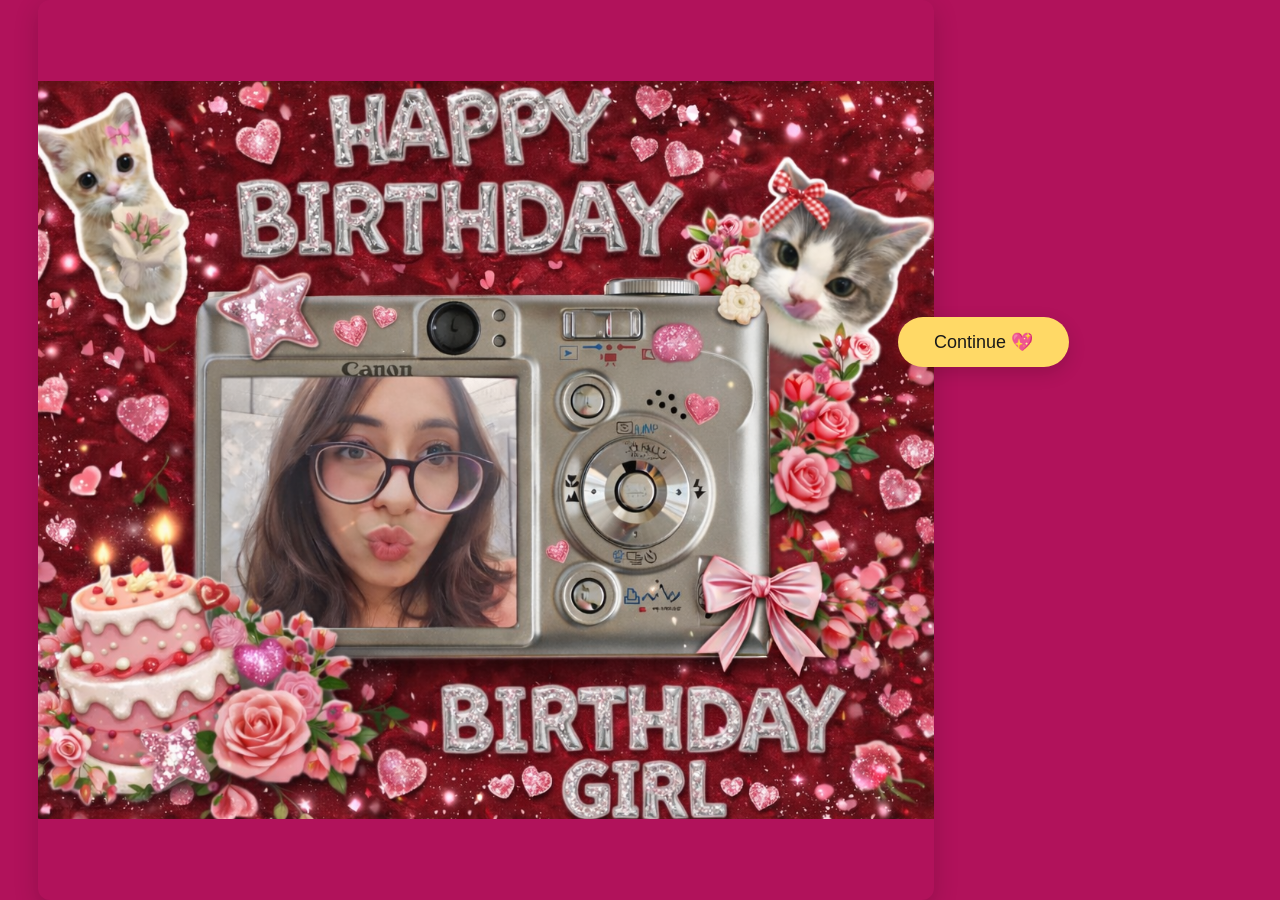
<file: Birthday website/index.html>
<!DOCTYPE html>
<html lang="en">

<head>
  <meta charset="UTF-8">
  <meta name="viewport" content="width=device-width, initial-scale=1.0">
  <title>Happy Birthday</title>
  <link rel="stylesheet" href="style.css">
</head>

<body class="pink-bg">

  <div class="hero">
    <img src="images/Hero.jpg" class="hero-img" alt="Birthday Image">

    <button class="continue-btn bounce shine" onclick="location.href='moments.html'">
      Continue 💖
    </button>
  </div>

  <div class="floating-container"></div>

  <script src="script.js"></script>

</body>

</html>
</file>
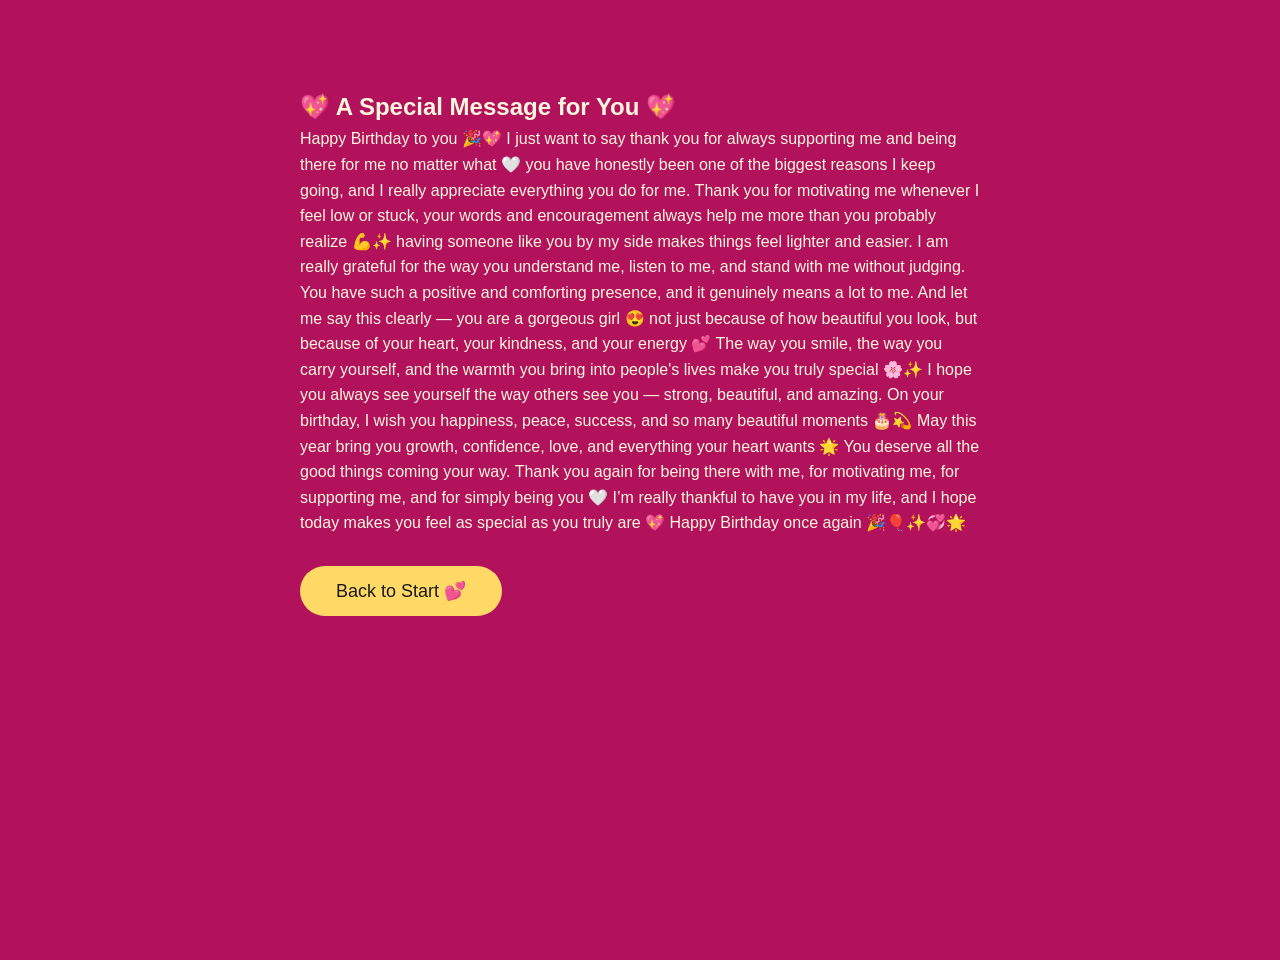
<file: Birthday website/message.html>
<!DOCTYPE html>
<html lang="en">
<head>
  <meta charset="UTF-8">

  <!-- Required for proper mobile scaling -->
  <meta name="viewport" content="width=device-width, initial-scale=1.0">

  <title>Message</title>
  <link rel="stylesheet" href="style.css">
</head>
<body class="pink-bg">

  <div class="message-box">
    <h2>💖 A Special Message for You 💖</h2>

    <p>
      Happy Birthday to you 🎉💖
      I just want to say thank you for always supporting me and being there for me
      no matter what 🤍 you have honestly been one of the biggest reasons I keep going,
      and I really appreciate everything you do for me. Thank you for motivating me whenever
      I feel low or stuck, your words and encouragement always help me more than you probably
      realize 💪✨ having someone like you by my side makes things feel lighter and easier.
      I am really grateful for the way you understand me, listen to me, and stand with me without judging.
      You have such a positive and comforting presence, and it genuinely means a lot to me.
      And let me say this clearly — you are a gorgeous girl 😍 not just because of how 
      beautiful you look, but because of your heart, your kindness, and your energy 💕 
      The way you smile, the way you carry yourself, and the warmth you bring into people's
      lives make you truly special 🌸✨ I hope you always see yourself the way others see
      you — strong, beautiful, and amazing. On your birthday, I wish you happiness, peace, 
      success, and so many beautiful moments 🎂💫 May this year bring you growth, confidence,
      love, and everything your heart wants 🌟 You deserve all the good things coming your way.
      Thank you again for being there with me, for motivating me, for supporting me, and for
      simply being you 🤍 I’m really thankful to have you in my life, and I hope today makes
      you feel as special as you truly are 💖 Happy Birthday once again 🎉🎈✨💞🌟
    </p>

    <button class="btn bounce shine"
      onclick="location.href='index.html'">
      Back to Start 💕
    </button>
  </div>

  <script src="script.js"></script>
  <div class="floating-container"></div>

</body>
</html>
</file>
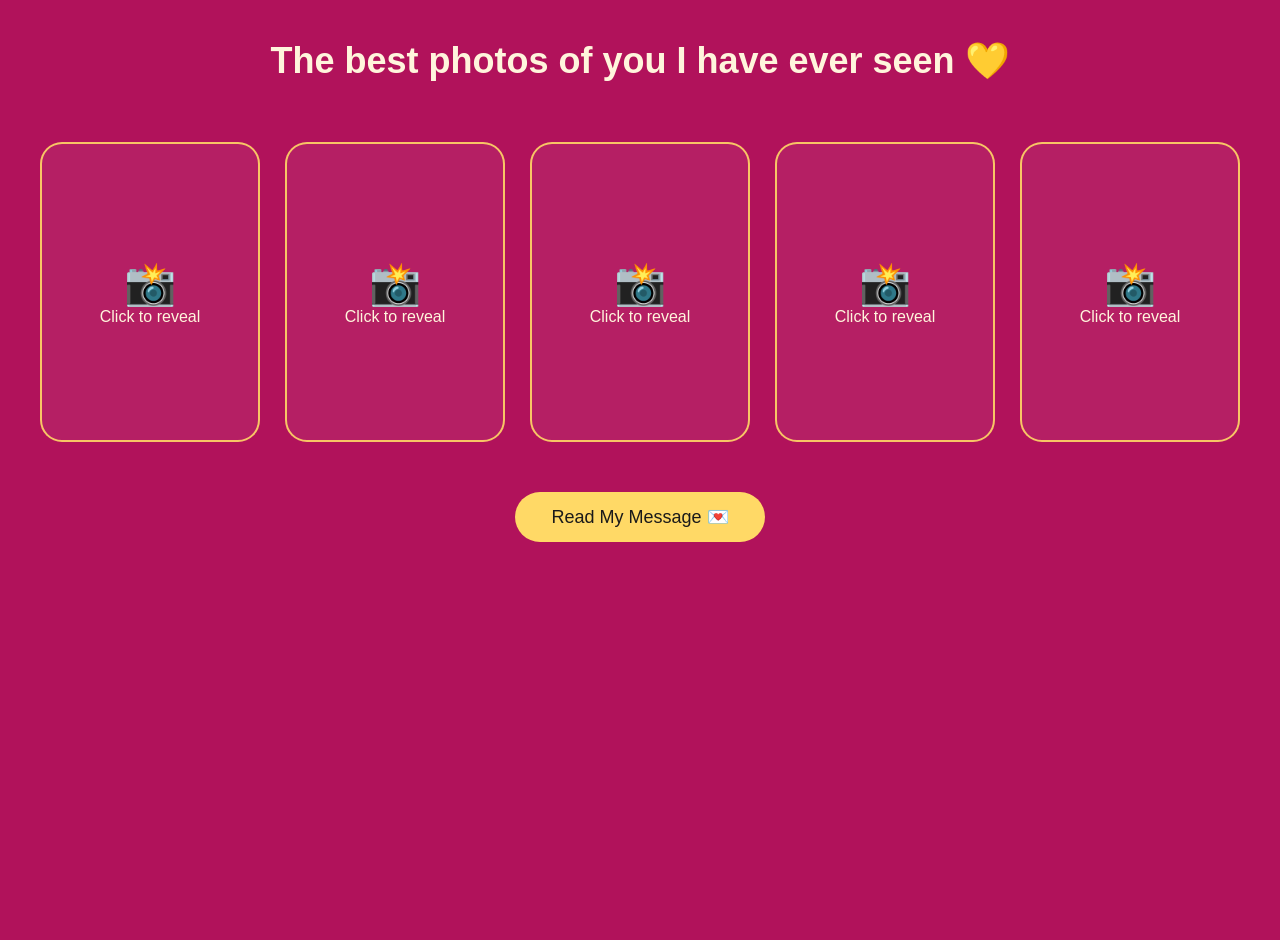
<file: Birthday website/moments.html>
<!DOCTYPE html>
<html lang="en">
<head>
  <meta charset="UTF-8">
  <!-- Crucial: enables mobile CSS breakpoints to work correctly -->
  <meta name="viewport" content="width=device-width, initial-scale=1.0">
  <title>Moments</title>
  <link rel="stylesheet" href="style.css">
</head>
<body class="pink-bg">

  <h1 class="title">
    The best photos of you I have ever seen 💛
  </h1>

  <div class="grid">

    <div class="card bounce" onclick="reveal(this)" role="button" tabindex="0">
      <span class="camera" aria-hidden="true">📸</span>
      <p>Click to reveal</p>
      <img src="images/pic1.jpg" alt="Moment 1">
    </div>

    <div class="card bounce" onclick="reveal(this)" role="button" tabindex="0">
      <span class="camera" aria-hidden="true">📸</span>
      <p>Click to reveal</p>
      <img src="images/pic2.jpg" alt="Moment 2">
    </div>

    <div class="card bounce" onclick="reveal(this)" role="button" tabindex="0">
      <span class="camera" aria-hidden="true">📸</span>
      <p>Click to reveal</p>
      <img src="images/pic3.jpg" alt="Moment 3">
    </div>

    <div class="card bounce" onclick="reveal(this)" role="button" tabindex="0">
      <span class="camera" aria-hidden="true">📸</span>
      <p>Click to reveal</p>
      <img src="images/pic4.jpg" alt="Moment 4">
    </div>

    <div class="card bounce" onclick="reveal(this)" role="button" tabindex="0">
      <span class="camera" aria-hidden="true">📸</span>
      <p>Click to reveal</p>
      <img src="images/pic5.jpg" alt="Moment 5">
    </div>

  </div>

  <button class="btn shine"
    onclick="location.href='message.html'">
    Read My Message 💌
  </button>

  <script src="script.js"></script>
  <div class="floating-container" aria-hidden="true"></div>
</body>
</html>
</file>
<file: Birthday website/style.css>
/* ======================================================
   style.css — unified background + message/mobile fixes
   - single gradient on <html,body> so color never shifts
   - remove local gradients/opaque overlays that caused tone change
   - message text: readable, left-aligned on mobile and fits
   - moments cards remain large on mobile
   ====================================================== */

/* Reset / base */
html, body {
  margin: 0;
  padding: 0;
  height: 100%;
  /* Global page background: single source of truth */
  background: radial-gradient(circle at top, #b1125b, #b1125b);
  -webkit-font-smoothing: antialiased;
  -moz-osx-font-smoothing: grayscale;
}

* {
  margin: 0;
  padding: 0;
  box-sizing: border-box;
}

body {
  font-family: 'Poppins', sans-serif;
  color: #fff5dc; /* default page text color (light on pink) */
}

/* .pink-bg becomes a transparent container so the global gradient shows consistently */
.pink-bg {
  background: transparent;
  min-height: 100vh;
  text-align: center; /* center headings by default */
  overflow-x: hidden;
  position: relative;
}

/* --------------------------
   HERO
   -------------------------- */
.hero {
  position: relative;
  width: 100%;
  height: 100vh;
  display: flex;
  align-items: center;
  justify-content: flex-start;
  overflow: hidden;
  padding-left: 3vw; /* kept for wide screens */
  gap: 2vw;
}

/* Image */
.hero-img {
  height: 100%;
  max-width: 70vw;
  object-fit: contain;
  display: block;
  border-radius: 12px;
  flex-shrink: 0;
  box-shadow: 0 8px 24px rgba(0,0,0,0.18);
}

/* Continue CTA (desktop) */
.continue-btn {
  position: absolute;
  right: 5%;
  bottom: 12%;
  background: #ffd966;
  border: none;
  padding: 14px 36px;
  border-radius: 40px;
  font-size: 18px;
  cursor: pointer;
  z-index: 10;
  color: #1a1a1a;
  box-shadow: 0 6px 18px rgba(0,0,0,0.16);
}

/* Buttons (shared) */
.btn {
  background: #ffd966;
  border: none;
  padding: 14px 36px;
  border-radius: 40px;
  font-size: 18px;
  cursor: pointer;
  margin-top: 30px;
  margin-bottom: 30px;
  position: relative;
  color: #1a1a1a;
}

/* Bounce */
.bounce:hover { animation: bounce 0.6s; }
@keyframes bounce { 0%{transform:translateY(0)}50%{transform:translateY(-8px)}100%{transform:translateY(0)} }

/* Shine */
.shine { overflow: hidden; position: relative; }
.shine::after {
  content: '';
  position: absolute;
  top: 0; left: -80%;
  width: 50%; height: 100%;
  background: rgba(255,255,255,0.5);
  transform: skewX(-20deg);
  pointer-events: none;
  z-index: 12;
}
.shine:hover::after { animation: shine 0.9s forwards; }
@keyframes shine { 100% { left: 130%; } }

/* Titles */
.title {
  margin: 40px 20px;
  font-size: 36px;
  color: #fff5dc;
}

/* Grid & cards */
.grid {
  display: flex;
  gap: 25px;
  justify-content: center;
  flex-wrap: wrap;
  padding: 20px;
}

.card {
  width: 220px;
  height: 300px;
  background: rgba(255,255,255,0.06); /* subtle so base gradient is visible */
  border: 2px solid rgba(255,217,102,0.9);
  border-radius: 22px;
  cursor: pointer;
  position: relative;
  display: flex;
  flex-direction: column;
  justify-content: center;
  align-items: center;
  transition: transform .14s ease, box-shadow .14s ease;
}

.card img {
  display: none;
  width: 100%;
  height: 100%;
  object-fit: cover;
  border-radius: 20px;
}

/* Camera floating */
.camera {
  font-size: 42px;
  animation: floatCam 2.5s infinite ease-in-out;
}
@keyframes floatCam { 0%{transform:translateY(0)}50%{transform:translateY(-12px)}100%{transform:translateY(0)} }

/* Message box
   - make transparent so gradient remains visually consistent
   - text color uses the page light color for contrast
*/
.message-box {
  max-width: 720px;
  margin: 60px auto;
  background: transparent;      /* keep gradient visible */
  padding: 28px 20px;
  border-radius: 18px;
  color: #fff5dc;               /* light text on pink */
  line-height: 1.6;
  text-align: left;             /* better readability for paragraphs */
  font-size: 16px;
}

/* Floating emojis - keep above gradient but under CTAs where needed */
.floating-container {
  position: fixed;
  inset: 0;
  pointer-events: none;
  overflow: hidden;
  z-index: 10;
}

.floating-emoji {
  position: absolute;
  bottom: -60px;
  opacity: 0.85;
  animation-name: floatUp;
  animation-timing-function: linear;
}
@keyframes floatUp { from{transform:translateY(0);opacity:0.9} to{transform:translateY(-120vh);opacity:0} }

/* ======================================================
   RESPONSIVE ADJUSTMENTS (INDEX + MOMENTS + MESSAGE)
   ====================================================== */

@media (max-width: 1024px) {
  .hero-img { max-width: 60vw; }
  .title { font-size: 32px; }
}

/* MOBILE: unify visuals, make hero fit + message readable */
@media (max-width: 768px) {

  /* HERO: remove left gap and center */
  .hero {
    padding-left: 0;
    flex-direction: column;
    justify-content: center;
    align-items: center;
    height: auto;
    min-height: 100vh;
    padding: 18px 16px;
    gap: 12px;
  }

  /* HERO IMAGE: full width but reserve space so the CTA is visible */
  .hero-img {
    width: 100%;
    max-width: 100%;
    height: auto;
    object-fit: cover;                 /* remove image-built padding visually */
    max-height: calc(100vh - 140px);   /* reserve room for the CTA */
    margin-bottom: 12px;
  }

  .continue-btn {
    position: static;
    margin-top: 12px;
    padding: 12px 28px;
    font-size: 16px;
    z-index: 30;
  }

  /* MOMENTS: large, readable cards */
  .title {
    font-size: 28px;
    margin: 18px 8px;
    color: #fff5dc;
  }

  .grid {
    gap: 16px;
    padding: 12px;
  }

  .card {
    width: 90vw;
    height: 360px;
    border-radius: 20px;
    background: rgba(255,255,255,0.05);
  }

  .card p { font-size: 16px; color: #fff5dc; }

  .camera { font-size: 48px; }

  .btn {
    font-size: 18px;
    padding: 12px 30px;
    margin-top: 18px;
  }

  /* MESSAGE: make paragraph readable, left aligned, no overlay color change */
  .message-box {
    margin: 22px auto;
    padding: 18px 16px;
    max-width: 94%;
    font-size: 16px;
    line-height: 1.6;
    text-align: left;
    background: transparent;
    color: #fff5dc; /* ensure readable on gradient */
  }

  /* ensure emoji layer doesn't cover the CTA */
  .floating-container { z-index: 10; }
}

/* Extra small phones */
@media (max-width: 420px) {
  .card { width: 94vw; height: 400px; }
  .title { font-size: 22px; }
  .message-box { font-size: 15px; padding: 14px 12px; margin: 18px auto; }
  .hero-img { max-height: calc(100vh - 140px); }
  .camera { font-size: 52px; }
}
</file>
